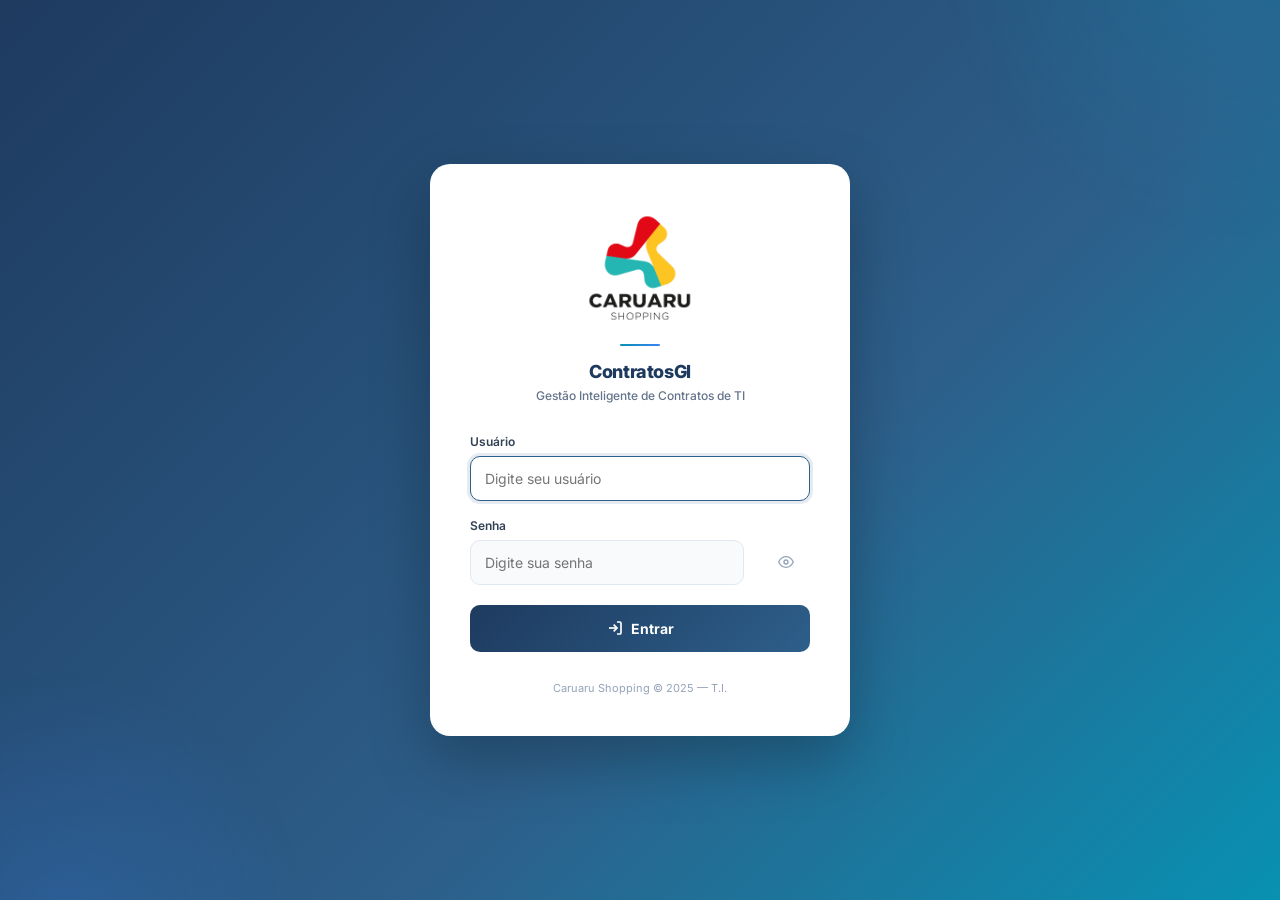
<file: index.html>
<!DOCTYPE html>
<html lang="pt-BR" data-theme="light">
<head>
  <meta charset="UTF-8" />
  <link rel="icon" type="image/png" href="[data-uri]" />
  <meta name="viewport" content="width=device-width, initial-scale=1.0" />
  <title>Dashboard — Gestão de Contratos TI</title>
  <link rel="stylesheet" href="assets/css/style.css" />
  <style>
    .kpi-card { cursor:pointer; }
    .kpi-card:hover { transform:translateY(-3px); box-shadow:var(--sh-md); }
  </style>
</head>
<body>
<div class="app-layout">
  <div id="sidebar-root"></div>
  <div class="main-content" id="main-content">
    <div id="navbar-root"></div>

    <main class="page-content">

      <!-- BANNER CACHE -->
      <div id="cache-banner" style="display:none" class="alert alert-warning">
        <svg width="16" height="16" viewBox="0 0 24 24" fill="none" stroke="currentColor" stroke-width="2">
          <path d="M10.29 3.86L1.82 18a2 2 0 001.71 3h16.94a2 2 0 001.71-3L13.71 3.86a2 2 0 00-3.42 0z"/>
          <line x1="12" y1="9" x2="12" y2="13"/><line x1="12" y1="17" x2="12.01" y2="17"/>
        </svg>
        <span>Dados carregados do cache — a API do Google Sheets está indisponível no momento. As informações podem não estar atualizadas.</span>
      </div>

      <!-- ALERTAS AUTOMÁTICOS -->
      <div id="alert-area"></div>

      <!-- KPIs -->
      <div class="kpi-grid" id="kpi-grid">
        <div class="kpi-card"><div class="skeleton" style="width:40px;height:40px;border-radius:10px;margin-bottom:16px"></div><div class="skeleton" style="width:80px;height:28px;margin-bottom:8px"></div><div class="skeleton" style="width:120px;height:14px"></div></div>
        <div class="kpi-card"><div class="skeleton" style="width:40px;height:40px;border-radius:10px;margin-bottom:16px"></div><div class="skeleton" style="width:80px;height:28px;margin-bottom:8px"></div><div class="skeleton" style="width:120px;height:14px"></div></div>
        <div class="kpi-card"><div class="skeleton" style="width:40px;height:40px;border-radius:10px;margin-bottom:16px"></div><div class="skeleton" style="width:80px;height:28px;margin-bottom:8px"></div><div class="skeleton" style="width:120px;height:14px"></div></div>
        <div class="kpi-card"><div class="skeleton" style="width:40px;height:40px;border-radius:10px;margin-bottom:16px"></div><div class="skeleton" style="width:80px;height:28px;margin-bottom:8px"></div><div class="skeleton" style="width:120px;height:14px"></div></div>
        <div class="kpi-card"><div class="skeleton" style="width:40px;height:40px;border-radius:10px;margin-bottom:16px"></div><div class="skeleton" style="width:80px;height:28px;margin-bottom:8px"></div><div class="skeleton" style="width:120px;height:14px"></div></div>
        <div class="kpi-card"><div class="skeleton" style="width:40px;height:40px;border-radius:10px;margin-bottom:16px"></div><div class="skeleton" style="width:80px;height:28px;margin-bottom:8px"></div><div class="skeleton" style="width:120px;height:14px"></div></div>
      </div>

      <!-- GRÁFICOS + VENCIMENTOS -->
      <div style="display:grid;grid-template-columns:2fr 1fr;gap:var(--sp-lg);margin-bottom:var(--sp-lg)">
        <div class="card">
          <div class="card-header">
            <div>
              <div class="card-title">Evolução Mensal de Pagamentos</div>
              <div class="card-subtitle">Últimos 6 meses</div>
            </div>
            <button class="btn btn-ghost btn-sm" id="btn-export-evolucao">
              <svg width="14" height="14" viewBox="0 0 24 24" fill="none" stroke="currentColor" stroke-width="2"><path d="M21 15v4a2 2 0 01-2 2H5a2 2 0 01-2-2v-4"/><polyline points="7 10 12 15 17 10"/><line x1="12" y1="15" x2="12" y2="3"/></svg>
              Exportar
            </button>
          </div>
          <div class="card-body">
            <div id="chart-evolucao" style="min-height:160px;display:flex;align-items:flex-end"></div>
          </div>
        </div>

        <div class="card">
          <div class="card-header">
            <div class="card-title">Próximos Vencimentos</div>
          </div>
          <div class="card-body" style="padding:var(--sp-md)">
            <div id="proximos-vencimentos" style="display:flex;flex-direction:column;gap:8px"></div>
          </div>
        </div>
      </div>

      <!-- CATEGORIAS + FORNECEDORES -->
      <div style="display:grid;grid-template-columns:1fr 1fr;gap:var(--sp-lg)">
        <div class="card">
          <div class="card-header"><div class="card-title">Gasto por Categoria</div></div>
          <div class="card-body" style="padding:0"><div id="cat-list"></div></div>
        </div>
        <div class="card">
          <div class="card-header"><div class="card-title">Maiores Fornecedores</div></div>
          <div class="card-body" style="padding:0"><div id="forn-list"></div></div>
        </div>
      </div>

      <!-- CONTRATOS RECENTES -->
      <div class="card" style="margin-top:var(--sp-lg)">
        <div class="card-header">
          <div class="card-title">Contratos Ativos — Visão Geral</div>
          <a href="contratos.html" class="btn btn-secondary btn-sm">Ver todos</a>
        </div>
        <div class="table-container" style="border:none;border-radius:0 0 var(--r-lg) var(--r-lg)">
          <table>
            <thead><tr>
              <th>Fornecedor</th><th>Descrição</th><th>Categoria</th>
              <th>Valor Mensal</th><th>Vencimento</th><th>Status</th><th></th>
            </tr></thead>
            <tbody id="tbody-contratos">
              <tr><td colspan="7" style="text-align:center;padding:32px;color:var(--c-text-3)">
                <span class="spinner" style="display:inline-block"></span>
              </td></tr>
            </tbody>
          </table>
        </div>
      </div>

    </main>
  </div>
</div>

<!-- MODAL KPI — exibe lista detalhada ao clicar no card -->
<div class="modal-overlay" id="modal-kpi">
  <div class="modal modal-lg">
    <div class="modal-header">
      <div>
        <div class="modal-title" id="modal-kpi-title"></div>
        <div class="modal-subtitle" id="modal-kpi-subtitle"></div>
      </div>
      <button class="modal-close">
        <svg width="16" height="16" viewBox="0 0 24 24" fill="none" stroke="currentColor" stroke-width="2.5">
          <line x1="18" y1="6" x2="6" y2="18"/><line x1="6" y1="6" x2="18" y2="18"/>
        </svg>
      </button>
    </div>
    <div class="modal-body" id="modal-kpi-body"></div>
    <div class="modal-footer">
      <a id="modal-kpi-link" href="#" class="btn btn-primary btn-sm">Ver no Financeiro →</a>
      <button class="btn btn-secondary" onclick="Modal.close('modal-kpi')">Fechar</button>
    </div>
  </div>
</div>

<script src="assets/js/auth.js"></script>
<script src="assets/js/api.js"></script>
<script src="assets/js/utils.js"></script>
<script>
document.getElementById('sidebar-root').innerHTML = getSidebarHTML();
document.getElementById('navbar-root').innerHTML  = getNavbarHTML('Dashboard', [{ label: 'Dashboard' }]);
initApp();

/* ── STATE ─────────────────────────────────────────────── */
let _dash = null;
let _contratos = [];
let _todasMovs = [];

/* ── CARREGAR ───────────────────────────────────────────── */
async function carregarDashboard() {
  try {
    [_dash, _contratos] = await Promise.all([
      API.obterDashboard(),
      API.listarContratos(),
    ]);

    // Movimentações só para os cards clicáveis
    const movPromises = _contratos.map(c => API.listarMovimentacoes(c.id));
    const results = await Promise.all(movPromises);
    _todasMovs = results.flat();

    if (_dash._fromCache) {
      document.getElementById('cache-banner').style.display = 'flex';
    }

    renderKPIs();
    renderAlerts();
    renderEvolucao(_dash.evolucao_mensal || []);
    renderProximosVencimentos();
    renderCategorias(_dash.por_categoria || {});
    renderFornecedores(_dash.por_fornecedor || {});
    renderTabelaContratos();
  } catch(e) {
    document.getElementById('kpi-grid').innerHTML = `
      <div style="grid-column:1/-1;padding:32px;text-align:center;color:var(--c-text-3)">
        <svg width="40" height="40" viewBox="0 0 24 24" fill="none" stroke="currentColor" stroke-width="1.5" style="margin:0 auto 12px;display:block;opacity:.4">
          <path d="M10.29 3.86L1.82 18a2 2 0 001.71 3h16.94a2 2 0 001.71-3L13.71 3.86a2 2 0 00-3.42 0z"/>
          <line x1="12" y1="9" x2="12" y2="13"/><line x1="12" y1="17" x2="12.01" y2="17"/>
        </svg>
        <div style="font-size:14px;font-weight:600;color:var(--c-text-2);margin-bottom:6px">Não foi possível carregar os dados</div>
        <div style="font-size:12px;margin-bottom:16px">${e.message}</div>
        <button class="btn btn-secondary btn-sm" onclick="carregarDashboard()">
          <svg width="13" height="13" viewBox="0 0 24 24" fill="none" stroke="currentColor" stroke-width="2"><polyline points="23 4 23 10 17 10"/><path d="M20.49 15a9 9 0 11-2.12-9.36L23 10"/></svg>
          Tentar novamente
        </button>
      </div>`;
  }
}

/* ── KPIs ──────────────────────────────────────────────── */
function renderKPIs() {
  const hoje = new Date(); hoje.setHours(0,0,0,0);
  const d = _dash;

  // NFs Pendentes e Boletos Não Recebidos = escopo dos próximos 30 dias
  const em30dias = _todasMovs.filter(m => {
    if (!m.data_vencimento) return false;
    const dias = Math.round((new Date(m.data_vencimento) - hoje) / 86400000);
    return dias <= 30;
  });
  const nfPend30   = em30dias.filter(m => !m.data_recebimento_nf).length;
  const boletNR30  = em30dias.filter(m => !m.data_recebimento_boleto && (() => {
    const dias = Math.round((new Date(m.data_vencimento) - hoje) / 86400000);
    return dias <= 7;
  })()).length;

  const kpis = [
    {
      id:'kpi-total',       label:'Total de Contratos',    value: d.total_contratos,
      icon:'file-text',     color:'#3B82F6', bg:'#EFF6FF', clicavel: true,
      onclick: () => abrirModalKPI('total'),
    },
    {
      id:'kpi-ativos',      label:'Contratos Ativos',      value: d.contratos_ativos,
      icon:'check',         color:'#059669', bg:'#ECFDF5', clicavel: true,
      onclick: () => abrirModalKPI('ativos'),
    },
    {
      id:'kpi-vencidos',    label:'Vencidos / Em renovação', value: d.contratos_vencidos,
      icon:'alert-triangle',color:'#DC2626', bg:'#FEF2F2', clicavel: true,
      onclick: () => abrirModalKPI('vencidos'),
    },
    {
      id:'kpi-mensal',      label:'Valor Mensal (Ativos)', value: Fmt.moeda(d.valor_mensal),
      icon:'dollar-sign',   color:'#0891B2', bg:'#E0F2FE', isText:true,
    },
    {
      id:'kpi-nf',          label:'NFs Pendentes (30 dias)', value: nfPend30,
      icon:'file-text',     color:'#D97706', bg:'#FFFBEB', clicavel: true,
      onclick: () => abrirModalKPI('nf-pendentes'),
    },
    {
      id:'kpi-boleto',      label:'Boletos Não Recebidos',  value: boletNR30,
      icon:'alert-triangle',color:'#DC2626', bg:'#FEF2F2', clicavel: true,
      onclick: () => abrirModalKPI('boletos-nr'),
    },
  ];

  document.getElementById('kpi-grid').innerHTML = kpis.map(k => `
    <div class="kpi-card" id="${k.id}" style="--kpi-color:${k.color};--kpi-bg:${k.bg}"
         ${k.clicavel ? `onclick="(${k.onclick.toString()})()" title="Clique para ver detalhes"` : ''}>
      <div class="kpi-icon">${icon(k.icon, 20)}</div>
      <div class="kpi-value">${k.isText ? `<span style="font-size:18px">${k.value}</span>` : k.value}</div>
      <div class="kpi-label">${k.label}</div>
      ${k.clicavel ? `<div style="font-size:10px;color:var(--kpi-color);margin-top:4px;opacity:.7">Ver detalhes →</div>` : ''}
    </div>`).join('');

  // Reatribuir handlers (onclick inline com função serializada não funciona perfeitamente para closures)
  kpis.filter(k => k.clicavel).forEach(k => {
    document.getElementById(k.id)?.addEventListener('click', k.onclick);
  });
  // Re-render sem onclick inline para evitar duplicata
  document.getElementById('kpi-grid').innerHTML = kpis.map(k => `
    <div class="kpi-card" id="${k.id}" style="--kpi-color:${k.color};--kpi-bg:${k.bg}"
         ${k.clicavel ? 'style="cursor:pointer"' : ''}>
      <div class="kpi-icon">${icon(k.icon, 20)}</div>
      <div class="kpi-value">${k.isText ? `<span style="font-size:18px">${k.value}</span>` : k.value}</div>
      <div class="kpi-label">${k.label}</div>
      ${k.clicavel ? `<div style="font-size:10px;color:var(--kpi-color);margin-top:4px;opacity:.7">Clique para detalhes →</div>` : ''}
    </div>`).join('');
  kpis.filter(k => k.clicavel).forEach(k => {
    const el = document.getElementById(k.id);
    if (el) el.addEventListener('click', k.onclick);
  });
}

/* ── MODAL KPI ──────────────────────────────────────────── */
function abrirModalKPI(tipo) {
  const hoje = new Date(); hoje.setHours(0,0,0,0);
  let titulo, subtitulo, html, link = 'contratos.html';

  const em30dias = _todasMovs.filter(m => {
    if (!m.data_vencimento) return false;
    const dias = Math.round((new Date(m.data_vencimento) - hoje) / 86400000);
    return dias <= 30;
  });

  if (tipo === 'total') {
    titulo    = 'Todos os Contratos';
    subtitulo = `${_contratos.length} contratos cadastrados`;
    link      = 'contratos.html';
    html = _tabelaContratosModal(_contratos);

  } else if (tipo === 'ativos') {
    const lista = _contratos.filter(c => c.status === 'Ativo');
    titulo    = 'Contratos Ativos';
    subtitulo = `${lista.length} contratos ativos`;
    link      = 'contratos.html';
    html = _tabelaContratosModal(lista);

  } else if (tipo === 'vencidos') {
    const lista = _contratos.filter(c => c.status === 'Ativo' && new Date(c.data_fim) < hoje);
    const renov = _contratos.filter(c => c.status === 'Em renovação');
    titulo    = 'Contratos Vencidos / Em Renovação';
    subtitulo = `${lista.length} vencidos · ${renov.length} em renovação`;
    link      = 'contratos.html';
    html = _tabelaContratosModal([...lista, ...renov]);

  } else if (tipo === 'nf-pendentes') {
    const lista = em30dias.filter(m => !m.data_recebimento_nf);
    titulo    = 'NFs Pendentes — próximos 30 dias';
    subtitulo = `${lista.length} notas fiscais sem data de recebimento`;
    link      = `financeiro.html?mes=${hoje.getMonth()+1}&ano=${hoje.getFullYear()}`;
    html = _tabelaMovsModal(lista, 'NF não recebida');

  } else if (tipo === 'boletos-nr') {
    const lista = em30dias.filter(m => {
      if (m.data_recebimento_boleto) return false;
      const dias = Math.round((new Date(m.data_vencimento) - hoje) / 86400000);
      return dias <= 7;
    });
    titulo    = 'Boletos Não Recebidos';
    subtitulo = `${lista.length} boletos sem recebimento com vencimento próximo`;
    link      = `financeiro.html?mes=${hoje.getMonth()+1}&ano=${hoje.getFullYear()}`;
    html = _tabelaMovsModal(lista, 'Boleto não recebido');
  }

  document.getElementById('modal-kpi-title').textContent    = titulo;
  document.getElementById('modal-kpi-subtitle').textContent = subtitulo;
  document.getElementById('modal-kpi-body').innerHTML       = html;
  document.getElementById('modal-kpi-link').href            = link;
  Modal.open('modal-kpi');
}

function _tabelaContratosModal(lista) {
  if (!lista.length) return '<div class="empty-state"><p>Nenhum registro.</p></div>';
  return `<div class="table-container">
    <table>
      <thead><tr><th>Fornecedor</th><th>Empresa</th><th>Categoria</th><th>Valor Mensal</th><th>Término</th><th>Status</th></tr></thead>
      <tbody>${lista.map(c => `<tr>
        <td><strong>${c.fornecedor}</strong><br><span style="font-size:11px;color:var(--c-text-3)">${c.descricao}</span></td>
        <td style="font-size:12px">${c.empresa}</td>
        <td><span class="badge badge-info">${c.categoria}</span></td>
        <td style="font-family:'JetBrains Mono',monospace;font-size:12px;font-weight:600">${Fmt.moeda(c.valor_mensal)}</td>
        <td style="font-size:12px">${Fmt.data(c.data_fim)}</td>
        <td>${Status.badgeContrato(c.status)}</td>
      </tr>`).join('')}</tbody>
    </table>
  </div>`;
}

function _tabelaMovsModal(lista, label) {
  if (!lista.length) return `<div class="empty-state"><p style="color:var(--c-success)">✓ Nenhum item pendente!</p></div>`;
  const hoje = new Date(); hoje.setHours(0,0,0,0);
  return `<div class="table-container">
    <table>
      <thead><tr><th>Fornecedor</th><th>Mês/Ano</th><th>Valor</th><th>Vencimento</th><th>Dias</th><th>Situação</th></tr></thead>
      <tbody>${lista.map(m => {
        const c = _contratos.find(x => x.id === m.id_contrato);
        const dias = Math.round((new Date(m.data_vencimento) - hoje) / 86400000);
        const cls = dias < 0 ? 'badge-danger' : dias <= 3 ? 'badge-danger' : 'badge-warning';
        return `<tr>
          <td><strong>${c?.fornecedor||m.id_contrato}</strong><br><span style="font-size:11px;color:var(--c-text-3)">${c?.empresa||''}</span></td>
          <td style="font-size:12px;font-weight:600">${Fmt.mesAno(m.mes,m.ano)}</td>
          <td style="font-family:'JetBrains Mono',monospace;font-size:12px">${Fmt.moeda(m.valor_nota)}</td>
          <td style="font-size:12px">${Fmt.data(m.data_vencimento)}</td>
          <td><span class="badge ${cls}">${dias<0?Math.abs(dias)+'d após':dias+'d'}</span></td>
          <td style="font-size:11px;color:var(--c-text-3)">${label}</td>
        </tr>`;
      }).join('')}</tbody>
    </table>
  </div>`;
}

/* ── ALERTAS ───────────────────────────────────────────── */
function renderAlerts() {
  const d = _dash;
  const alertas = [];
  if (d.contratos_vencidos > 0)
    alertas.push({ type:'danger',  msg:`${d.contratos_vencidos} contrato(s) vencido(s) — atenção imediata necessária.` });
  if (d.contratos_vencendo > 0)
    alertas.push({ type:'warning', msg:`${d.contratos_vencendo} contrato(s) vencem nos próximos 30 dias.` });
  if (d.boletos_nao_recebidos > 0)
    alertas.push({ type:'danger',  msg:`${d.boletos_nao_recebidos} boleto(s) não recebido(s) com vencimento próximo ou já passado.` });
  if (d.nf_tardia > 0)
    alertas.push({ type:'warning', msg:`${d.nf_tardia} nota(s) fiscal(is) recebida(s) após o vencimento do boleto.` });
  if (d.boletos_aguardando > 0)
    alertas.push({ type:'info',    msg:`${d.boletos_aguardando} boleto(s) recebido(s) aguardando envio ao financeiro.` });

  document.getElementById('alert-area').innerHTML = alertas.map(a => `
    <div class="alert alert-${a.type}" style="margin-bottom:8px">
      <svg width="16" height="16" viewBox="0 0 24 24" fill="none" stroke="currentColor" stroke-width="2">
        ${a.type==='info'
          ? '<circle cx="12" cy="12" r="10"/><line x1="12" y1="8" x2="12" y2="12"/><line x1="12" y1="16" x2="12.01" y2="16"/>'
          : '<path d="M10.29 3.86L1.82 18a2 2 0 001.71 3h16.94a2 2 0 001.71-3L13.71 3.86a2 2 0 00-3.42 0z"/><line x1="12" y1="9" x2="12" y2="13"/><line x1="12" y1="17" x2="12.01" y2="17"/>'}
      </svg>
      <span>${a.msg}</span>
    </div>`).join('');
}

/* ── EVOLUÇÃO MENSAL ───────────────────────────────────── */
function renderEvolucao(dados) {
  if (!dados.length) return;
  const max = Math.max(...dados.map(d => d.total), 1);
  const bars = dados.map(d => {
    const pct = Math.max(4, Math.round((d.total / max) * 140));
    return `<div class="bar-item" style="align-items:center">
      <div style="font-size:10px;color:var(--c-text-3);margin-bottom:4px">${Fmt.moeda(d.total).replace('R$','').trim()}</div>
      <div style="width:36px;height:${pct}px;background:var(--c-blue-light);border-radius:6px 6px 0 0;cursor:pointer"
           title="${Fmt.mesNome(d.mes)} ${d.ano}: ${Fmt.moeda(d.total)}"></div>
      <div style="font-size:10px;color:var(--c-text-3);margin-top:6px">${Fmt.mesAno(d.mes,d.ano)}</div>
    </div>`;
  }).join('');
  document.getElementById('chart-evolucao').innerHTML =
    `<div style="display:flex;gap:8px;align-items:flex-end;width:100%;height:160px">${bars}</div>`;
}

/* ── PRÓXIMOS VENCIMENTOS ──────────────────────────────── */
async function renderProximosVencimentos() {
  const hoje = new Date(); hoje.setHours(0,0,0,0);
  const items = _contratos
    .filter(c => c.data_fim && c.status === 'Ativo')
    .map(c => ({ ...c, dias: Fmt.diasRestantes(c.data_fim) }))
    .filter(c => c.dias !== null && c.dias >= 0 && c.dias <= 60)
    .sort((a, b) => a.dias - b.dias)
    .slice(0, 6);

  const el = document.getElementById('proximos-vencimentos');
  if (!items.length) {
    el.innerHTML = `<div class="text-muted text-sm">Nenhum contrato vencendo em 60 dias.</div>`;
    return;
  }
  el.innerHTML = items.map(c => {
    const cls = c.dias <= 7 ? 'badge-danger' : c.dias <= 15 ? 'badge-warning' : 'badge-info';
    return `<div style="display:flex;align-items:center;justify-content:space-between;padding:8px;
         border-radius:var(--r-md);border:1px solid var(--c-border);background:var(--c-surface)">
      <div style="overflow:hidden">
        <div style="font-size:12px;font-weight:600;color:var(--c-text-1);white-space:nowrap;overflow:hidden;text-overflow:ellipsis">${c.fornecedor}</div>
        <div style="font-size:11px;color:var(--c-text-3)">${Fmt.data(c.data_fim)}</div>
      </div>
      <span class="badge ${cls}" style="margin-left:8px;flex-shrink:0">${c.dias}d</span>
    </div>`;
  }).join('');
}

/* ── CATEGORIAS ────────────────────────────────────────── */
function renderCategorias(por) {
  const entries = Object.entries(por).sort((a, b) => b[1] - a[1]);
  const max = entries[0]?.[1] || 1;
  const colors = ['#3B82F6','#0891B2','#7C3AED','#059669','#D97706','#DC2626'];
  document.getElementById('cat-list').innerHTML = entries.map(([cat, val], i) => `
    <div style="padding:12px 20px;border-bottom:1px solid var(--c-border)">
      <div style="display:flex;justify-content:space-between;margin-bottom:6px">
        <span style="font-size:12px;font-weight:500;color:var(--c-text-2)">${cat}</span>
        <span style="font-size:12px;font-weight:700;color:var(--c-text-1)">${Fmt.moeda(val)}</span>
      </div>
      <div class="progress-bar">
        <div class="progress-fill" style="width:${Math.round((val/max)*100)}%;background:${colors[i%colors.length]}"></div>
      </div>
    </div>`).join('') || `<div class="empty-state"><p>Sem dados</p></div>`;
}

/* ── FORNECEDORES ──────────────────────────────────────── */
function renderFornecedores(por) {
  const entries = Object.entries(por).sort((a, b) => b[1] - a[1]).slice(0, 6);
  document.getElementById('forn-list').innerHTML = entries.map(([forn, val]) => `
    <div style="display:flex;align-items:center;justify-content:space-between;padding:12px 20px;border-bottom:1px solid var(--c-border)">
      <div style="display:flex;align-items:center;gap:10px">
        <div style="width:32px;height:32px;border-radius:var(--r-full);background:var(--c-teal-light);
             display:flex;align-items:center;justify-content:center;font-size:11px;font-weight:700;color:var(--c-teal);flex-shrink:0">
          ${Fmt.initials(forn)}
        </div>
        <span style="font-size:12px;font-weight:500;color:var(--c-text-2)">${forn}</span>
      </div>
      <span style="font-size:13px;font-weight:700;color:var(--c-text-1)">${Fmt.moeda(val)}</span>
    </div>`).join('') || `<div class="empty-state"><p>Sem dados</p></div>`;
}

/* ── TABELA CONTRATOS ──────────────────────────────────── */
function renderTabelaContratos() {
  const tbody = document.getElementById('tbody-contratos');
  const ativos = _contratos.filter(c => c.status === 'Ativo').slice(0, 8);
  if (!ativos.length) {
    tbody.innerHTML = `<tr><td colspan="7"><div class="empty-state"><p>Nenhum contrato ativo.</p></div></td></tr>`;
    return;
  }
  tbody.innerHTML = ativos.map(c => `
    <tr>
      <td>
        <div style="font-weight:600;color:var(--c-text-1)">${c.fornecedor}</div>
        <div style="font-size:11px;color:var(--c-text-3)">${c.empresa}</div>
      </td>
      <td style="max-width:200px" class="truncate">${c.descricao}</td>
      <td><span class="badge badge-info">${c.categoria}</span></td>
      <td style="font-weight:600;font-family:'JetBrains Mono',monospace;font-size:12px">${Fmt.moeda(c.valor_mensal)}</td>
      <td>
        <div style="font-size:12px">${Fmt.data(c.data_fim)}</div>
        ${Status.vencimentoContrato(c.data_fim, c.status)}
      </td>
      <td>${Status.badgeContrato(c.status)}</td>
      <td>
        <a href="contratos.html?id=${c.id}" class="btn btn-ghost btn-sm btn-icon">
          <svg width="14" height="14" viewBox="0 0 24 24" fill="none" stroke="currentColor" stroke-width="2">
            <path d="M1 12s4-8 11-8 11 8 11 8-4 8-11 8-11-8-11-8z"/><circle cx="12" cy="12" r="3"/>
          </svg>
        </a>
      </td>
    </tr>`).join('');
}

/* ── EXPORTAR ───────────────────────────────────────────── */
document.getElementById('btn-export-evolucao').addEventListener('click', async () => {
  Export.csv(_dash?.evolucao_mensal || [], 'evolucao-mensal');
});

carregarDashboard();
</script>
</body>
</html>
</file>
<file: assets/css/style.css>
/* ============================================================
   SISTEMA DE GESTÃO DE CONTRATOS DE TI
   Design System - Corporate Premium
   Paleta: Azul Índigo (#1E3A5F principal), Slate Blue (#2D5F8A),
           Ice White (#F8FAFC), Cool Gray (#64748B), Accent Teal (#0891B2)
   Tipografia: Inter (corpo), Geist Mono (dados/IDs)
   ============================================================ */

@import url('https://fonts.googleapis.com/css2?family=Inter:wght@300;400;500;600;700;800&family=JetBrains+Mono:wght@400;500&display=swap');

/* ── TOKENS ──────────────────────────────────────────────── */
:root {
  --c-navy:        #1E3A5F;
  --c-navy-dark:   #142844;
  --c-blue:        #2D5F8A;
  --c-blue-light:  #3B82F6;
  --c-teal:        #0891B2;
  --c-teal-light:  #E0F2FE;
  --c-ice:         #F8FAFC;
  --c-surface:     #FFFFFF;
  --c-border:      #E2E8F0;
  --c-border-dark: #CBD5E1;
  --c-text-1:      #0F172A;
  --c-text-2:      #334155;
  --c-text-3:      #64748B;
  --c-text-4:      #94A3B8;

  /* Status */
  --c-success:     #059669;
  --c-success-bg:  #ECFDF5;
  --c-warning:     #D97706;
  --c-warning-bg:  #FFFBEB;
  --c-danger:      #DC2626;
  --c-danger-bg:   #FEF2F2;
  --c-info:        #0891B2;
  --c-info-bg:     #E0F2FE;
  --c-purple:      #7C3AED;
  --c-purple-bg:   #EDE9FE;

  /* Spacing */
  --sp-xs:  4px;
  --sp-sm:  8px;
  --sp-md:  16px;
  --sp-lg:  24px;
  --sp-xl:  32px;
  --sp-2xl: 48px;

  /* Radius */
  --r-sm:   6px;
  --r-md:   10px;
  --r-lg:   16px;
  --r-xl:   20px;
  --r-full: 9999px;

  /* Shadow */
  --sh-xs:  0 1px 2px rgba(0,0,0,.05);
  --sh-sm:  0 1px 3px rgba(0,0,0,.08), 0 1px 2px rgba(0,0,0,.06);
  --sh-md:  0 4px 6px rgba(0,0,0,.07), 0 2px 4px rgba(0,0,0,.05);
  --sh-lg:  0 10px 15px rgba(0,0,0,.07), 0 4px 6px rgba(0,0,0,.05);
  --sh-xl:  0 20px 25px rgba(0,0,0,.08), 0 10px 10px rgba(0,0,0,.04);

  /* Sidebar */
  --sidebar-w: 240px;
  --navbar-h:  60px;
  --sidebar-collapsed: 64px;

  /* Transition */
  --t-fast:   150ms ease;
  --t-normal: 250ms ease;
  --t-slow:   400ms ease;
}

/* Dark mode */
[data-theme="dark"] {
  --c-navy:        #1E3A5F;
  --c-ice:         #0F172A;
  --c-surface:     #1E293B;
  --c-border:      #334155;
  --c-border-dark: #475569;
  --c-text-1:      #F1F5F9;
  --c-text-2:      #CBD5E1;
  --c-text-3:      #94A3B8;
  --c-text-4:      #64748B;
  --c-teal-light:  #0C4A6E;
  --c-success-bg:  #064E3B;
  --c-warning-bg:  #78350F;
  --c-danger-bg:   #7F1D1D;
  --c-info-bg:     #0C4A6E;
  --c-purple-bg:   #3B0764;
}

/* ── RESET ───────────────────────────────────────────────── */
*, *::before, *::after { box-sizing: border-box; margin: 0; padding: 0; }
html { font-size: 14px; scroll-behavior: smooth; }
body {
  font-family: 'Inter', system-ui, sans-serif;
  background: var(--c-ice);
  color: var(--c-text-1);
  line-height: 1.5;
  -webkit-font-smoothing: antialiased;
}
a { color: inherit; text-decoration: none; }
button { cursor: pointer; border: none; background: none; font: inherit; }
input, select, textarea { font: inherit; }
ul, ol { list-style: none; }
img, svg { display: block; }

/* ── SCROLLBAR ───────────────────────────────────────────── */
::-webkit-scrollbar { width: 6px; height: 6px; }
::-webkit-scrollbar-track { background: transparent; }
::-webkit-scrollbar-thumb { background: var(--c-border-dark); border-radius: var(--r-full); }
::-webkit-scrollbar-thumb:hover { background: var(--c-text-3); }

/* ── LAYOUT ──────────────────────────────────────────────── */
.app-layout {
  display: flex;
  min-height: 100vh;
}

/* ── SIDEBAR ─────────────────────────────────────────────── */
.sidebar {
  position: fixed;
  top: 0; left: 0;
  width: var(--sidebar-w);
  height: 100vh;
  background: var(--c-navy);
  display: flex;
  flex-direction: column;
  z-index: 100;
  transition: width var(--t-normal);
  overflow: hidden;
}
.sidebar.collapsed { width: var(--sidebar-collapsed); }

.sidebar-logo {
  display: flex;
  align-items: center;
  gap: var(--sp-sm);
  padding: var(--sp-lg) var(--sp-md);
  border-bottom: 1px solid rgba(255,255,255,.1);
  min-height: var(--navbar-h);
  flex-shrink: 0;
}
.sidebar-logo-mark {
  width: 32px; height: 32px;
  background: linear-gradient(135deg, var(--c-teal), var(--c-blue-light));
  border-radius: var(--r-sm);
  display: flex; align-items: center; justify-content: center;
  flex-shrink: 0;
  font-size: 16px; font-weight: 800; color: #fff;
}
.sidebar-logo-text {
  display: flex; flex-direction: column;
  overflow: hidden;
  white-space: nowrap;
}
.sidebar-logo-text strong {
  font-size: 13px; font-weight: 700; color: #fff;
  line-height: 1.2;
}
.sidebar-logo-text span {
  font-size: 10px; color: rgba(255,255,255,.5);
  letter-spacing: .04em; text-transform: uppercase;
}

.sidebar-nav {
  flex: 1;
  overflow-y: auto;
  overflow-x: hidden;
  padding: var(--sp-md) 0;
}
.sidebar-section {
  padding: var(--sp-xs) var(--sp-sm);
  margin-bottom: var(--sp-xs);
}
.sidebar-section-label {
  font-size: 9px;
  font-weight: 600;
  letter-spacing: .1em;
  text-transform: uppercase;
  color: rgba(255,255,255,.3);
  padding: var(--sp-sm) var(--sp-sm);
  white-space: nowrap;
  overflow: hidden;
}
.sidebar.collapsed .sidebar-section-label { opacity: 0; }

.nav-item {
  display: flex;
  align-items: center;
  gap: var(--sp-sm);
  padding: 10px var(--sp-sm);
  border-radius: var(--r-sm);
  color: rgba(255,255,255,.65);
  font-size: 13px;
  font-weight: 500;
  cursor: pointer;
  transition: all var(--t-fast);
  white-space: nowrap;
  position: relative;
  margin-bottom: 2px;
}
.nav-item:hover {
  background: rgba(255,255,255,.08);
  color: #fff;
}
.nav-item.active {
  background: rgba(255,255,255,.12);
  color: #fff;
}
.nav-item.active::before {
  content: '';
  position: absolute;
  left: 0; top: 50%;
  transform: translateY(-50%);
  width: 3px; height: 20px;
  background: var(--c-teal);
  border-radius: 0 var(--r-full) var(--r-full) 0;
}
.nav-item svg { flex-shrink: 0; width: 18px; height: 18px; }
.nav-item-text { overflow: hidden; }
.nav-badge {
  margin-left: auto;
  background: var(--c-danger);
  color: #fff;
  font-size: 10px;
  font-weight: 700;
  padding: 1px 6px;
  border-radius: var(--r-full);
  flex-shrink: 0;
}
.sidebar.collapsed .nav-item-text,
.sidebar.collapsed .nav-badge { display: none; }

.sidebar-footer {
  padding: var(--sp-md);
  border-top: 1px solid rgba(255,255,255,.1);
  display: flex;
  align-items: center;
  gap: var(--sp-sm);
  flex-shrink: 0;
}
.sidebar-user-avatar {
  width: 32px; height: 32px;
  background: linear-gradient(135deg, var(--c-teal), var(--c-blue-light));
  border-radius: var(--r-full);
  display: flex; align-items: center; justify-content: center;
  font-size: 12px; font-weight: 700; color: #fff;
  flex-shrink: 0;
}
.sidebar-user-info { overflow: hidden; }
.sidebar-user-name {
  font-size: 12px; font-weight: 600; color: #fff;
  white-space: nowrap; overflow: hidden; text-overflow: ellipsis;
}
.sidebar-user-role {
  font-size: 10px; color: rgba(255,255,255,.4);
  white-space: nowrap;
}
.sidebar.collapsed .sidebar-user-info { display: none; }

/* Collapse toggle */
.sidebar-toggle {
  position: fixed;
  top: 18px;
  left: calc(var(--sidebar-w) - 12px);
  width: 24px; height: 24px;
  background: var(--c-surface);
  border: 1px solid var(--c-border);
  border-radius: var(--r-full);
  display: flex; align-items: center; justify-content: center;
  z-index: 101;
  cursor: pointer;
  transition: left var(--t-normal);
  box-shadow: var(--sh-sm);
  color: var(--c-text-3);
}
.sidebar-toggle:hover { color: var(--c-navy); }
.sidebar.collapsed ~ .sidebar-toggle,
.sidebar.collapsed + .sidebar-toggle { left: calc(var(--sidebar-collapsed) - 12px); }
body.sidebar-collapsed .sidebar-toggle { left: calc(var(--sidebar-collapsed) - 12px); }
.sidebar.collapsed .toggle-icon { transform: rotate(180deg); }
body.sidebar-collapsed .toggle-icon { transform: rotate(180deg); }

/* ── MAIN CONTENT ────────────────────────────────────────── */
.main-content {
  margin-left: var(--sidebar-w);
  width: calc(100% - var(--sidebar-w));
  min-height: 100vh;
  display: flex;
  flex-direction: column;
  transition: margin-left var(--t-normal), width var(--t-normal);
  overflow-x: hidden;
  box-sizing: border-box;
}

/* O seletor ~ não funciona pois .sidebar está dentro de #sidebar-root.
   O JS aplica a classe .sidebar-collapsed ao body para controlar o layout. */
body.sidebar-collapsed .main-content {
  margin-left: var(--sidebar-collapsed);
  width: calc(100% - var(--sidebar-collapsed));
}

/* Manter compatibilidade com o seletor antigo caso funcione em algum browser */
.sidebar.collapsed ~ .main-content {
  margin-left: var(--sidebar-collapsed);
  width: calc(100% - var(--sidebar-collapsed));
}

/* ── NAVBAR ──────────────────────────────────────────────── */
.navbar {
  position: sticky;
  top: 0;
  height: var(--navbar-h);
  background: var(--c-surface);
  border-bottom: 1px solid var(--c-border);
  display: flex;
  align-items: center;
  padding: 0 var(--sp-lg);
  gap: var(--sp-md);
  z-index: 90;
  backdrop-filter: blur(8px);
}
.navbar-title {
  font-size: 16px;
  font-weight: 600;
  color: var(--c-text-1);
}
.navbar-breadcrumb {
  display: flex;
  align-items: center;
  gap: var(--sp-xs);
  font-size: 13px;
  color: var(--c-text-3);
}
.navbar-breadcrumb span { color: var(--c-text-3); }
.navbar-breadcrumb .active { color: var(--c-text-1); font-weight: 500; }
.navbar-spacer { flex: 1; }

.navbar-search {
  display: flex;
  align-items: center;
  gap: var(--sp-xs);
  background: var(--c-ice);
  border: 1px solid var(--c-border);
  border-radius: var(--r-md);
  padding: 6px var(--sp-sm);
  width: 260px;
  transition: all var(--t-fast);
}
.navbar-search:focus-within {
  border-color: var(--c-blue-light);
  box-shadow: 0 0 0 3px rgba(59,130,246,.12);
  background: var(--c-surface);
}
.navbar-search svg { color: var(--c-text-3); flex-shrink: 0; }
.navbar-search input {
  border: none; background: transparent;
  font-size: 13px; color: var(--c-text-1);
  width: 100%; outline: none;
}
.navbar-search input::placeholder { color: var(--c-text-4); }

.navbar-actions { display: flex; align-items: center; gap: var(--sp-xs); }
.navbar-btn {
  width: 36px; height: 36px;
  border-radius: var(--r-md);
  display: flex; align-items: center; justify-content: center;
  color: var(--c-text-3);
  transition: all var(--t-fast);
  position: relative;
}
.navbar-btn:hover { background: var(--c-ice); color: var(--c-text-1); }
.navbar-btn .dot {
  position: absolute;
  top: 6px; right: 6px;
  width: 8px; height: 8px;
  background: var(--c-danger);
  border-radius: var(--r-full);
  border: 2px solid var(--c-surface);
}

/* ── PAGE CONTENT ────────────────────────────────────────── */
.page-content {
  flex: 1;
  padding: var(--sp-lg);
  /* garante que o conteúdo não vaze além da largura disponível */
  min-width: 0;
  box-sizing: border-box;
  overflow-x: hidden;
}
.page-header {
  display: flex;
  align-items: center;
  justify-content: space-between;
  margin-bottom: var(--sp-lg);
  flex-wrap: wrap;
  gap: var(--sp-md);
}
.page-header-left h1 {
  font-size: 22px;
  font-weight: 700;
  color: var(--c-text-1);
  line-height: 1.2;
}
.page-header-left p {
  font-size: 13px;
  color: var(--c-text-3);
  margin-top: 2px;
}
.page-header-right { display: flex; gap: var(--sp-sm); align-items: center; }

/* ── CARDS ───────────────────────────────────────────────── */
.card {
  background: var(--c-surface);
  border: 1px solid var(--c-border);
  border-radius: var(--r-lg);
  box-shadow: var(--sh-xs);
}
.card-header {
  display: flex;
  align-items: center;
  justify-content: space-between;
  padding: var(--sp-md) var(--sp-lg);
  border-bottom: 1px solid var(--c-border);
}
.card-title {
  font-size: 14px;
  font-weight: 600;
  color: var(--c-text-1);
}
.card-subtitle {
  font-size: 12px;
  color: var(--c-text-3);
  margin-top: 1px;
}
.card-body { padding: var(--sp-lg); }
.card-footer {
  padding: var(--sp-md) var(--sp-lg);
  border-top: 1px solid var(--c-border);
  background: var(--c-ice);
  border-radius: 0 0 var(--r-lg) var(--r-lg);
}

/* ── KPI CARDS ───────────────────────────────────────────── */
.kpi-grid {
  display: grid;
  grid-template-columns: repeat(auto-fill, minmax(200px, 1fr));
  gap: var(--sp-md);
  margin-bottom: var(--sp-lg);
}
.kpi-card {
  background: var(--c-surface);
  border: 1px solid var(--c-border);
  border-radius: var(--r-lg);
  padding: var(--sp-lg);
  position: relative;
  overflow: hidden;
  transition: transform var(--t-fast), box-shadow var(--t-fast);
}
.kpi-card:hover {
  transform: translateY(-2px);
  box-shadow: var(--sh-md);
}
.kpi-card::before {
  content: '';
  position: absolute;
  top: 0; left: 0; right: 0;
  height: 3px;
  background: var(--kpi-color, var(--c-blue-light));
  border-radius: var(--r-lg) var(--r-lg) 0 0;
}
.kpi-icon {
  width: 40px; height: 40px;
  border-radius: var(--r-md);
  background: var(--kpi-bg, var(--c-teal-light));
  display: flex; align-items: center; justify-content: center;
  margin-bottom: var(--sp-md);
  color: var(--kpi-color, var(--c-teal));
}
.kpi-value {
  font-size: 24px;
  font-weight: 800;
  color: var(--c-text-1);
  line-height: 1;
  font-variant-numeric: tabular-nums;
}
.kpi-label {
  font-size: 12px;
  color: var(--c-text-3);
  margin-top: 4px;
  font-weight: 500;
}
.kpi-trend {
  display: flex;
  align-items: center;
  gap: 4px;
  font-size: 11px;
  font-weight: 600;
  margin-top: var(--sp-sm);
}
.kpi-trend.up { color: var(--c-success); }
.kpi-trend.down { color: var(--c-danger); }
.kpi-trend.neutral { color: var(--c-text-3); }

/* ── BUTTONS ─────────────────────────────────────────────── */
.btn {
  display: inline-flex;
  align-items: center;
  gap: var(--sp-xs);
  padding: 8px 16px;
  border-radius: var(--r-md);
  font-size: 13px;
  font-weight: 600;
  transition: all var(--t-fast);
  white-space: nowrap;
}
.btn svg { width: 15px; height: 15px; }
.btn-primary {
  background: var(--c-navy);
  color: #fff;
}
.btn-primary:hover { background: var(--c-navy-dark); }
.btn-secondary {
  background: var(--c-surface);
  color: var(--c-text-2);
  border: 1px solid var(--c-border);
}
.btn-secondary:hover { background: var(--c-ice); border-color: var(--c-border-dark); }
.btn-teal {
  background: var(--c-teal);
  color: #fff;
}
.btn-teal:hover { background: #0E7490; }
.btn-danger {
  background: var(--c-danger);
  color: #fff;
}
.btn-danger:hover { background: #B91C1C; }
.btn-ghost {
  background: transparent;
  color: var(--c-text-3);
}
.btn-ghost:hover { background: var(--c-ice); color: var(--c-text-1); }
.btn-sm { padding: 5px 10px; font-size: 12px; }
.btn-sm svg { width: 13px; height: 13px; }
.btn-lg { padding: 10px 20px; font-size: 14px; }
.btn-icon {
  width: 32px; height: 32px;
  padding: 0;
  display: flex; align-items: center; justify-content: center;
}
.btn-icon svg { width: 15px; height: 15px; }

/* ── BADGES ──────────────────────────────────────────────── */
.badge {
  display: inline-flex;
  align-items: center;
  gap: 4px;
  padding: 3px 8px;
  border-radius: var(--r-full);
  font-size: 11px;
  font-weight: 600;
  white-space: nowrap;
}
.badge::before {
  content: '';
  width: 5px; height: 5px;
  border-radius: var(--r-full);
  background: currentColor;
  flex-shrink: 0;
}
.badge-success { background: var(--c-success-bg); color: var(--c-success); }
.badge-warning { background: var(--c-warning-bg); color: var(--c-warning); }
.badge-danger  { background: var(--c-danger-bg);  color: var(--c-danger); }
.badge-info    { background: var(--c-info-bg);    color: var(--c-info); }
.badge-neutral { background: var(--c-border);     color: var(--c-text-3); }
.badge-purple  { background: var(--c-purple-bg);  color: var(--c-purple); }

/* ── TABLES ──────────────────────────────────────────────── */
.table-container {
  overflow-x: auto;
  border-radius: var(--r-lg);
  border: 1px solid var(--c-border);
  max-width: 100%;
  -webkit-overflow-scrolling: touch;
}
table {
  width: 100%;
  border-collapse: collapse;
  background: var(--c-surface);
}
thead { background: var(--c-ice); }
thead th {
  padding: 10px var(--sp-md);
  text-align: left;
  font-size: 11px;
  font-weight: 600;
  color: var(--c-text-3);
  text-transform: uppercase;
  letter-spacing: .06em;
  border-bottom: 1px solid var(--c-border);
  white-space: nowrap;
  cursor: pointer;
  user-select: none;
}
thead th:hover { color: var(--c-text-1); }
thead th.sort-asc::after  { content: ' ↑'; color: var(--c-blue-light); }
thead th.sort-desc::after { content: ' ↓'; color: var(--c-blue-light); }

tbody tr {
  border-bottom: 1px solid var(--c-border);
  transition: background var(--t-fast);
}
tbody tr:last-child { border-bottom: none; }
tbody tr:hover { background: var(--c-ice); }
tbody td {
  padding: 12px var(--sp-md);
  font-size: 13px;
  color: var(--c-text-2);
  vertical-align: middle;
}
tbody td.mono {
  font-family: 'JetBrains Mono', monospace;
  font-size: 12px;
  color: var(--c-text-3);
}
.table-actions {
  display: flex;
  gap: 4px;
  justify-content: flex-end;
}

/* ── FORMS ───────────────────────────────────────────────── */
.form-grid { display: grid; grid-template-columns: repeat(2, 1fr); gap: var(--sp-md); }
.form-grid-3 { grid-template-columns: repeat(3, 1fr); }
.form-full { grid-column: 1 / -1; }
.form-group { display: flex; flex-direction: column; gap: 4px; }
.form-label {
  font-size: 12px;
  font-weight: 600;
  color: var(--c-text-2);
  display: flex;
  align-items: center;
  gap: 4px;
}
.form-label .required { color: var(--c-danger); }
.form-control {
  padding: 8px 12px;
  border: 1px solid var(--c-border);
  border-radius: var(--r-md);
  background: var(--c-surface);
  color: var(--c-text-1);
  font-size: 13px;
  transition: all var(--t-fast);
  outline: none;
  width: 100%;
}
.form-control:focus {
  border-color: var(--c-blue-light);
  box-shadow: 0 0 0 3px rgba(59,130,246,.12);
}
.form-control:invalid:not(:placeholder-shown) { border-color: var(--c-danger); }
.form-control[disabled] { background: var(--c-ice); color: var(--c-text-3); cursor: not-allowed; }
textarea.form-control { resize: vertical; min-height: 80px; }
select.form-control { cursor: pointer; }
.form-hint { font-size: 11px; color: var(--c-text-3); }
.form-error { font-size: 11px; color: var(--c-danger); }

.form-row {
  display: flex;
  gap: var(--sp-md);
  align-items: flex-end;
}

/* ── MODALS ──────────────────────────────────────────────── */
.modal-overlay {
  position: fixed;
  inset: 0;
  background: rgba(15,23,42,.5);
  backdrop-filter: blur(4px);
  z-index: 200;
  display: flex;
  align-items: center;
  justify-content: center;
  padding: var(--sp-lg);
  opacity: 0;
  pointer-events: none;
  transition: opacity var(--t-normal);
}
.modal-overlay.open {
  opacity: 1;
  pointer-events: all;
}
.modal {
  background: var(--c-surface);
  border-radius: var(--r-xl);
  box-shadow: var(--sh-xl);
  width: 100%;
  max-width: 680px;
  max-height: 90vh;
  display: flex;
  flex-direction: column;
  transform: translateY(16px) scale(.98);
  transition: transform var(--t-normal);
}
.modal-overlay.open .modal { transform: translateY(0) scale(1); }
.modal-lg { max-width: 860px; }
.modal-xl { max-width: 1040px; }
.modal-sm { max-width: 480px; }

.modal-header {
  display: flex;
  align-items: center;
  justify-content: space-between;
  padding: var(--sp-lg) var(--sp-xl);
  border-bottom: 1px solid var(--c-border);
  flex-shrink: 0;
}
.modal-title { font-size: 16px; font-weight: 700; color: var(--c-text-1); }
.modal-subtitle { font-size: 12px; color: var(--c-text-3); margin-top: 2px; }
.modal-close {
  width: 32px; height: 32px;
  border-radius: var(--r-md);
  display: flex; align-items: center; justify-content: center;
  color: var(--c-text-3);
  transition: all var(--t-fast);
}
.modal-close:hover { background: var(--c-ice); color: var(--c-text-1); }
.modal-body {
  padding: var(--sp-xl);
  overflow-y: auto;
  flex: 1;
}
.modal-footer {
  padding: var(--sp-md) var(--sp-xl);
  border-top: 1px solid var(--c-border);
  display: flex;
  justify-content: flex-end;
  gap: var(--sp-sm);
  flex-shrink: 0;
}

/* ── FILTERS BAR ─────────────────────────────────────────── */
.filters-bar {
  display: flex;
  gap: var(--sp-sm);
  align-items: center;
  flex-wrap: wrap;
  padding: var(--sp-md);
  background: var(--c-surface);
  border: 1px solid var(--c-border);
  border-radius: var(--r-lg);
  margin-bottom: var(--sp-md);
}
.filters-bar .form-control { max-width: 200px; }
.filter-separator {
  width: 1px;
  height: 28px;
  background: var(--c-border);
}

/* ── ALERT BANNER ────────────────────────────────────────── */
.alert {
  display: flex;
  align-items: flex-start;
  gap: var(--sp-sm);
  padding: var(--sp-md);
  border-radius: var(--r-md);
  font-size: 13px;
  border-left: 3px solid;
  margin-bottom: var(--sp-md);
}
.alert svg { flex-shrink: 0; margin-top: 1px; }
.alert-warning { background: var(--c-warning-bg); color: var(--c-warning); border-color: var(--c-warning); }
.alert-danger  { background: var(--c-danger-bg);  color: var(--c-danger);  border-color: var(--c-danger); }
.alert-success { background: var(--c-success-bg); color: var(--c-success); border-color: var(--c-success); }
.alert-info    { background: var(--c-info-bg);    color: var(--c-info);    border-color: var(--c-info); }

/* ── PROGRESS BAR ────────────────────────────────────────── */
.progress-bar {
  height: 6px;
  background: var(--c-border);
  border-radius: var(--r-full);
  overflow: hidden;
}
.progress-fill {
  height: 100%;
  background: var(--c-blue-light);
  border-radius: var(--r-full);
  transition: width 0.6s ease;
}
.progress-fill.danger { background: var(--c-danger); }
.progress-fill.warning { background: var(--c-warning); }
.progress-fill.success { background: var(--c-success); }

/* ── TABS ────────────────────────────────────────────────── */
.tabs {
  display: flex;
  gap: 0;
  border-bottom: 2px solid var(--c-border);
  margin-bottom: var(--sp-lg);
}
.tab-item {
  padding: 10px var(--sp-lg);
  font-size: 13px;
  font-weight: 500;
  color: var(--c-text-3);
  cursor: pointer;
  border-bottom: 2px solid transparent;
  margin-bottom: -2px;
  transition: all var(--t-fast);
  white-space: nowrap;
}
.tab-item:hover { color: var(--c-text-1); }
.tab-item.active {
  color: var(--c-navy);
  border-bottom-color: var(--c-navy);
  font-weight: 600;
}

/* ── TOAST ───────────────────────────────────────────────── */
#toast-container {
  position: fixed;
  bottom: var(--sp-lg);
  right: var(--sp-lg);
  z-index: 300;
  display: flex;
  flex-direction: column;
  gap: var(--sp-sm);
  pointer-events: none;
}
.toast {
  display: flex;
  align-items: center;
  gap: var(--sp-sm);
  padding: var(--sp-md);
  background: var(--c-text-1);
  color: #fff;
  border-radius: var(--r-md);
  box-shadow: var(--sh-lg);
  font-size: 13px;
  font-weight: 500;
  min-width: 280px;
  max-width: 380px;
  pointer-events: all;
  animation: slideInRight 0.25s ease, fadeOut 0.3s ease 2.7s forwards;
}
.toast.success { background: var(--c-success); }
.toast.error   { background: var(--c-danger); }
.toast.warning { background: var(--c-warning); }
.toast.info    { background: var(--c-teal); }
.toast svg { flex-shrink: 0; }

@keyframes slideInRight {
  from { transform: translateX(100%); opacity: 0; }
  to   { transform: translateX(0);    opacity: 1; }
}
@keyframes fadeOut {
  to { opacity: 0; transform: translateX(100%); }
}

/* ── CALENDAR ────────────────────────────────────────────── */
.calendar-grid {
  display: grid;
  grid-template-columns: repeat(7, 1fr);
  gap: 3px;
}
.calendar-header {
  display: grid;
  grid-template-columns: repeat(7, 1fr);
  gap: 3px;
  margin-bottom: 4px;
}
.calendar-day-header {
  text-align: center;
  font-size: 11px;
  font-weight: 600;
  color: var(--c-text-3);
  text-transform: uppercase;
  padding: 6px 4px;
  background: var(--c-ice);
  border-radius: var(--r-sm);
}
.calendar-day {
  /* altura fixa para manter o grid alinhado independente de quantos eventos */
  height: 90px;
  padding: 5px;
  border-radius: var(--r-sm);
  border: 1px solid var(--c-border);
  background: var(--c-surface);
  cursor: pointer;
  transition: background var(--t-fast);
  overflow: hidden;        /* eventos não vazam para fora da célula */
  display: flex;
  flex-direction: column;
  box-sizing: border-box;
}
.calendar-day:hover { background: var(--c-ice); }
.calendar-day.today { border-color: var(--c-blue-light); background: #EFF6FF; }
.calendar-day.other-month { opacity: .35; pointer-events: none; }
.calendar-day-num {
  font-size: 11px;
  font-weight: 600;
  color: var(--c-text-2);
  margin-bottom: 3px;
  flex-shrink: 0;
  line-height: 1;
}
.calendar-day.today .calendar-day-num {
  background: var(--c-navy);
  color: #fff;
  width: 20px; height: 20px;
  border-radius: var(--r-full);
  display: flex; align-items: center; justify-content: center;
  font-size: 10px;
}
/* área de eventos ocupa o espaço restante e esconde overflow */
.calendar-events-area {
  flex: 1;
  overflow: hidden;
  display: flex;
  flex-direction: column;
  gap: 1px;
}
.calendar-event {
  font-size: 9px;
  padding: 1px 3px;
  border-radius: 2px;
  white-space: nowrap;
  overflow: hidden;
  text-overflow: ellipsis;
  flex-shrink: 0;
  line-height: 1.4;
}
.calendar-event.venc   { background: var(--c-warning-bg); color: var(--c-warning); }
.calendar-event.pago   { background: var(--c-success-bg); color: var(--c-success); }
.calendar-event.atraso { background: var(--c-danger-bg);  color: var(--c-danger); }
.calendar-event.boleto { background: var(--c-danger-bg);  color: var(--c-danger); }
.calendar-event.contrato { background: var(--c-teal-light); color: var(--c-teal); }
.calendar-event.quarta  { background: #EDE9FE; color: #7C3AED; font-weight: 600; }
.calendar-mais {
  font-size: 9px;
  color: var(--c-text-4);
  flex-shrink: 0;
  padding: 0 2px;
}

/* ── TIMELINE ────────────────────────────────────────────── */
.timeline {
  position: relative;
  padding-left: 24px;
}
.timeline::before {
  content: '';
  position: absolute;
  left: 7px; top: 0; bottom: 0;
  width: 2px;
  background: var(--c-border);
}
.timeline-item {
  position: relative;
  padding-bottom: var(--sp-lg);
}
.timeline-item::before {
  content: '';
  position: absolute;
  left: -21px; top: 4px;
  width: 10px; height: 10px;
  border-radius: var(--r-full);
  background: var(--c-blue-light);
  border: 2px solid var(--c-surface);
  box-shadow: var(--sh-xs);
}
.timeline-item.success::before { background: var(--c-success); }
.timeline-item.warning::before { background: var(--c-warning); }
.timeline-item.danger::before  { background: var(--c-danger); }
.timeline-date {
  font-size: 11px;
  color: var(--c-text-3);
  margin-bottom: 2px;
  font-family: 'JetBrains Mono', monospace;
}
.timeline-title {
  font-size: 13px;
  font-weight: 600;
  color: var(--c-text-1);
}
.timeline-body {
  font-size: 12px;
  color: var(--c-text-3);
  margin-top: 2px;
}

/* ── CHARTS ──────────────────────────────────────────────── */
.chart-container {
  position: relative;
  width: 100%;
}
.chart-placeholder {
  height: 200px;
  display: flex;
  align-items: center;
  justify-content: center;
  color: var(--c-text-3);
  font-size: 13px;
  border: 2px dashed var(--c-border);
  border-radius: var(--r-md);
}

/* Simple bar chart */
.bar-chart {
  display: flex;
  align-items: flex-end;
  gap: var(--sp-xs);
  height: 120px;
  padding-bottom: 24px;
  position: relative;
}
.bar-chart::after {
  content: '';
  position: absolute;
  bottom: 24px; left: 0; right: 0;
  height: 1px;
  background: var(--c-border);
}
.bar-item {
  flex: 1;
  display: flex;
  flex-direction: column;
  align-items: center;
  gap: 4px;
}
.bar-fill {
  width: 100%;
  max-width: 40px;
  border-radius: var(--r-sm) var(--r-sm) 0 0;
  background: var(--c-blue-light);
  transition: height 0.6s ease;
  position: relative;
  min-height: 2px;
}
.bar-fill:hover { opacity: .8; }
.bar-label { font-size: 10px; color: var(--c-text-3); text-align: center; }

/* ── EMPTY STATE ─────────────────────────────────────────── */
.empty-state {
  display: flex;
  flex-direction: column;
  align-items: center;
  justify-content: center;
  padding: var(--sp-2xl);
  text-align: center;
  color: var(--c-text-3);
}
.empty-state svg {
  width: 48px; height: 48px;
  margin-bottom: var(--sp-md);
  opacity: .4;
}
.empty-state h3 {
  font-size: 15px;
  font-weight: 600;
  color: var(--c-text-2);
  margin-bottom: var(--sp-xs);
}
.empty-state p { font-size: 13px; }

/* ── LOADING ─────────────────────────────────────────────── */
.spinner {
  width: 20px; height: 20px;
  border: 2px solid var(--c-border);
  border-top-color: var(--c-blue-light);
  border-radius: var(--r-full);
  animation: spin .7s linear infinite;
}
@keyframes spin { to { transform: rotate(360deg); } }

.skeleton {
  background: linear-gradient(90deg, var(--c-ice) 25%, var(--c-border) 50%, var(--c-ice) 75%);
  background-size: 200% 100%;
  animation: shimmer 1.5s infinite;
  border-radius: var(--r-sm);
}
@keyframes shimmer {
  0%   { background-position: 200% 0; }
  100% { background-position: -200% 0; }
}

/* ── DROPZONE ────────────────────────────────────────────── */
.dropzone {
  border: 2px dashed var(--c-border);
  border-radius: var(--r-lg);
  padding: var(--sp-xl);
  text-align: center;
  cursor: pointer;
  transition: all var(--t-fast);
  color: var(--c-text-3);
}
.dropzone:hover, .dropzone.dragover {
  border-color: var(--c-blue-light);
  background: rgba(59,130,246,.04);
  color: var(--c-blue-light);
}

/* ── TOOLTIP ─────────────────────────────────────────────── */
[data-tooltip] { position: relative; }
[data-tooltip]::after {
  content: attr(data-tooltip);
  position: absolute;
  bottom: calc(100% + 6px);
  left: 50%;
  transform: translateX(-50%);
  background: var(--c-text-1);
  color: #fff;
  padding: 4px 8px;
  border-radius: var(--r-sm);
  font-size: 11px;
  white-space: nowrap;
  opacity: 0;
  pointer-events: none;
  transition: opacity var(--t-fast);
  z-index: 10;
}
[data-tooltip]:hover::after { opacity: 1; }

/* ── PAGINATION ──────────────────────────────────────────── */
.pagination {
  display: flex;
  align-items: center;
  gap: 4px;
}
.page-btn {
  width: 32px; height: 32px;
  border-radius: var(--r-md);
  display: flex; align-items: center; justify-content: center;
  font-size: 13px; font-weight: 500;
  color: var(--c-text-2);
  border: 1px solid var(--c-border);
  background: var(--c-surface);
  transition: all var(--t-fast);
  cursor: pointer;
}
.page-btn:hover { background: var(--c-ice); border-color: var(--c-border-dark); }
.page-btn.active { background: var(--c-navy); color: #fff; border-color: var(--c-navy); }
.page-btn:disabled { opacity: .4; cursor: not-allowed; }

/* ── CONTRACT DETAIL ─────────────────────────────────────── */
.info-grid {
  display: grid;
  grid-template-columns: repeat(auto-fill, minmax(200px, 1fr));
  gap: var(--sp-md);
}
.info-item { display: flex; flex-direction: column; gap: 2px; }
.info-label {
  font-size: 11px;
  font-weight: 600;
  color: var(--c-text-3);
  text-transform: uppercase;
  letter-spacing: .04em;
}
.info-value {
  font-size: 14px;
  font-weight: 500;
  color: var(--c-text-1);
}
.info-value.mono {
  font-family: 'JetBrains Mono', monospace;
  font-size: 13px;
}

/* ── SECTION DIVIDER ─────────────────────────────────────── */
.section-divider {
  display: flex;
  align-items: center;
  gap: var(--sp-md);
  margin: var(--sp-xl) 0 var(--sp-lg);
}
.section-divider::before,
.section-divider::after {
  content: '';
  flex: 1;
  height: 1px;
  background: var(--c-border);
}
.section-divider-title {
  font-size: 11px;
  font-weight: 700;
  color: var(--c-text-3);
  text-transform: uppercase;
  letter-spacing: .08em;
  white-space: nowrap;
}

/* ── RESPONSIVE ──────────────────────────────────────────── */
@media (max-width: 1024px) {
  .kpi-grid { grid-template-columns: repeat(2, 1fr); }
  .form-grid { grid-template-columns: 1fr; }
  .form-grid-3 { grid-template-columns: 1fr; }
}

@media (max-width: 768px) {
  :root {
    --sidebar-w: var(--sidebar-collapsed);
  }
  .sidebar .sidebar-logo-text,
  .sidebar .nav-item-text,
  .sidebar .nav-badge,
  .sidebar .sidebar-user-info,
  .sidebar .sidebar-section-label { display: none; }
  .navbar-search { display: none; }
  .kpi-grid { grid-template-columns: repeat(2, 1fr); }
  .page-content { padding: var(--sp-md); }
  .modal { max-width: calc(100vw - 32px); }
  .modal-body { padding: var(--sp-md); }
  .modal-footer { padding: var(--sp-sm) var(--sp-md); }
}

@media (max-width: 480px) {
  .kpi-grid { grid-template-columns: 1fr; }
  .filters-bar { flex-direction: column; align-items: stretch; }
  .filters-bar .form-control { max-width: 100%; }
}

/* ── UTILITIES ───────────────────────────────────────────── */
.flex { display: flex; }
.flex-col { flex-direction: column; }
.items-center { align-items: center; }
.justify-between { justify-content: space-between; }
.gap-xs { gap: var(--sp-xs); }
.gap-sm { gap: var(--sp-sm); }
.gap-md { gap: var(--sp-md); }
.gap-lg { gap: var(--sp-lg); }
.mt-xs { margin-top: var(--sp-xs); }
.mt-sm { margin-top: var(--sp-sm); }
.mt-md { margin-top: var(--sp-md); }
.mt-lg { margin-top: var(--sp-lg); }
.mb-md { margin-bottom: var(--sp-md); }
.mb-lg { margin-bottom: var(--sp-lg); }
.text-sm { font-size: 12px; }
.text-xs { font-size: 11px; }
.text-muted { color: var(--c-text-3); }
.text-mono { font-family: 'JetBrains Mono', monospace; }
.text-right { text-align: right; }
.font-bold { font-weight: 700; }
.font-medium { font-weight: 500; }
.w-full { width: 100%; }
.hidden { display: none !important; }
.truncate { white-space: nowrap; overflow: hidden; text-overflow: ellipsis; }
.rounded { border-radius: var(--r-md); }

/* ── TABELAS COMPACTAS (muitas colunas) ─────────────────── */
/* financeiro e contratos têm 12-13 colunas; compactar para caber sem scroll da página */
.table-compact th,
.table-compact td {
  padding: 7px 8px;
  font-size: 12px;
  white-space: nowrap;
}
.table-compact .mono { font-size: 11px; }

/* Impede que grids internos causem overflow */
.card > .table-container,
.card > div > .table-container {
  max-width: 100%;
}
</file>
